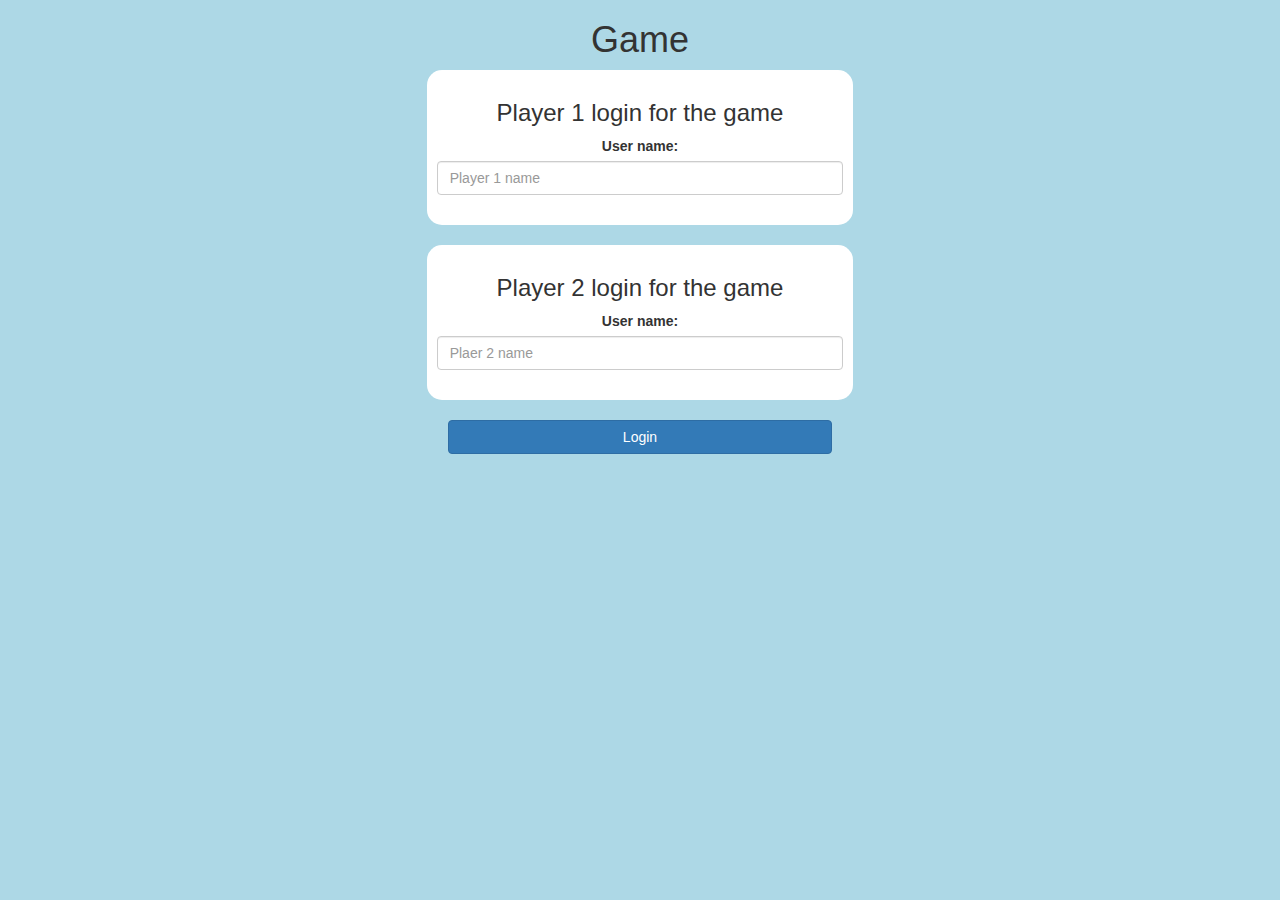
<file: index.html>
<!DOCTYPE html>
<html>
<head>
	<title>Guess The Word</title>

<meta name="viewport" content="width=device-width, initial-scale=1">
<link rel="stylesheet" href="https://maxcdn.bootstrapcdn.com/bootstrap/3.4.0/css/bootstrap.min.css">
<script src="https://ajax.googleapis.com/ajax/libs/jquery/3.4.1/jquery.min.js"></script>
<script src="https://maxcdn.bootstrapcdn.com/bootstrap/3.4.0/js/bootstrap.min.js"></script>

<link rel="stylesheet" type="text/css" href="game.css">

<script src="game_login.js"></script>
</head>
<body>
	<center>
		<h1>Game</h1>
		<div class="col-lg-4 col-sm-8 col-xs-11 login_div1">
			<h3>Player 1 login for the game</h3>
			<label>User name:</label>
			<input type="text" id="player1_name_input" class="form-control" placeholder="Player 1 name">
			<br>
		</div>
		<br>
		<div class="col-lg-4 col-sm-8 col-xs-11 login_div2">
			<h3>Player 2 login for the game</h3>
			<label>User name:</label>
			<input type="text" id="player2_name_input" class="form-control" placeholder="Plaer 2 name">
			<br>
		</div>
		<br>
		<button style="width: 30%" class="btn btn-primary" onclick="addUser()">Login</button>
	</center>
</body>
</html>
</file>
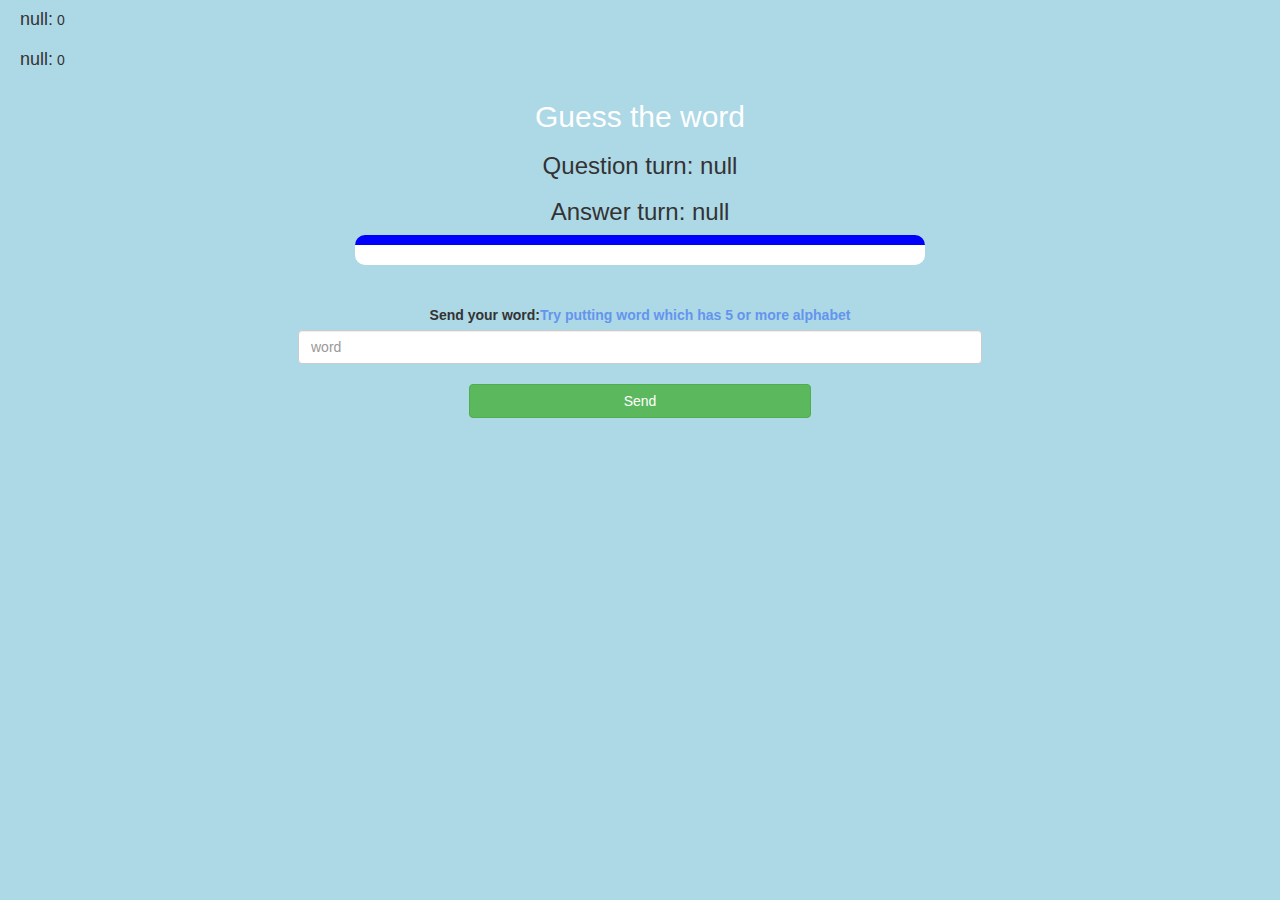
<file: game_page.html>
<html>
    <head>
        <title>
            Guess the word
        </title>
        <meta name="viewport" content="width=device-width, initial-scale=1">
<link rel="stylesheet" href="https://maxcdn.bootstrapcdn.com/bootstrap/3.4.0/css/bootstrap.min.css">
<script src="https://ajax.googleapis.com/ajax/libs/jquery/3.4.1/jquery.min.js"></script>
<script src="https://maxcdn.bootstrapcdn.com/bootstrap/3.4.0/js/bootstrap.min.js"></script>
<link rel="stylesheet" type="text/css" href="game.css">
    </head>
    <body>
        <h4 id="player1_name"></h4>
        <span id="player1_score"></span>
        <br>
        <h4 id="player2_name"></h4>
        <span id="player2_score"></span>
        <div class="container">
            <center>
                <h2 style="color:white;">Guess the word</h2>
                <h3 id="player_question"></h3>
                <h3 id="player_answer"></h3>
                <div id="output" class="col-lg-6"></div>
                <br>
                <br>
                <label>Send your word:<b style="color:cornflowerblue">Try putting word which has 5 or more alphabet</b></label>
                <input type="text" id="word" class="form-control" placeholder="word">
                <br>
                <button onclick="send()" class="btn btn-success" style="width: 30%;">Send</button>
            </center>
        </div>
        <script src="game_page.js"></script>
    </body>    
</html>
</file>
<file: game.css>
body{
	background-color: lightblue;
}
.login_div1 , .login_div2{
	background-color: white;
	padding: 10px;
	float: none;
	border-radius: 15px;
}
#player1_name , #player2_name{
	display: inline-block;
	margin-left: 20px;
}
#word{
	width: 60%;	
}
#word_display{
	letter-spacing: 5px;
}
#output{
	background-color: white;
	border-radius: 10px;
	border-top: 10px solid blue;
	padding: 10px;
	float: none;
	text-align: left;
}
</file>
